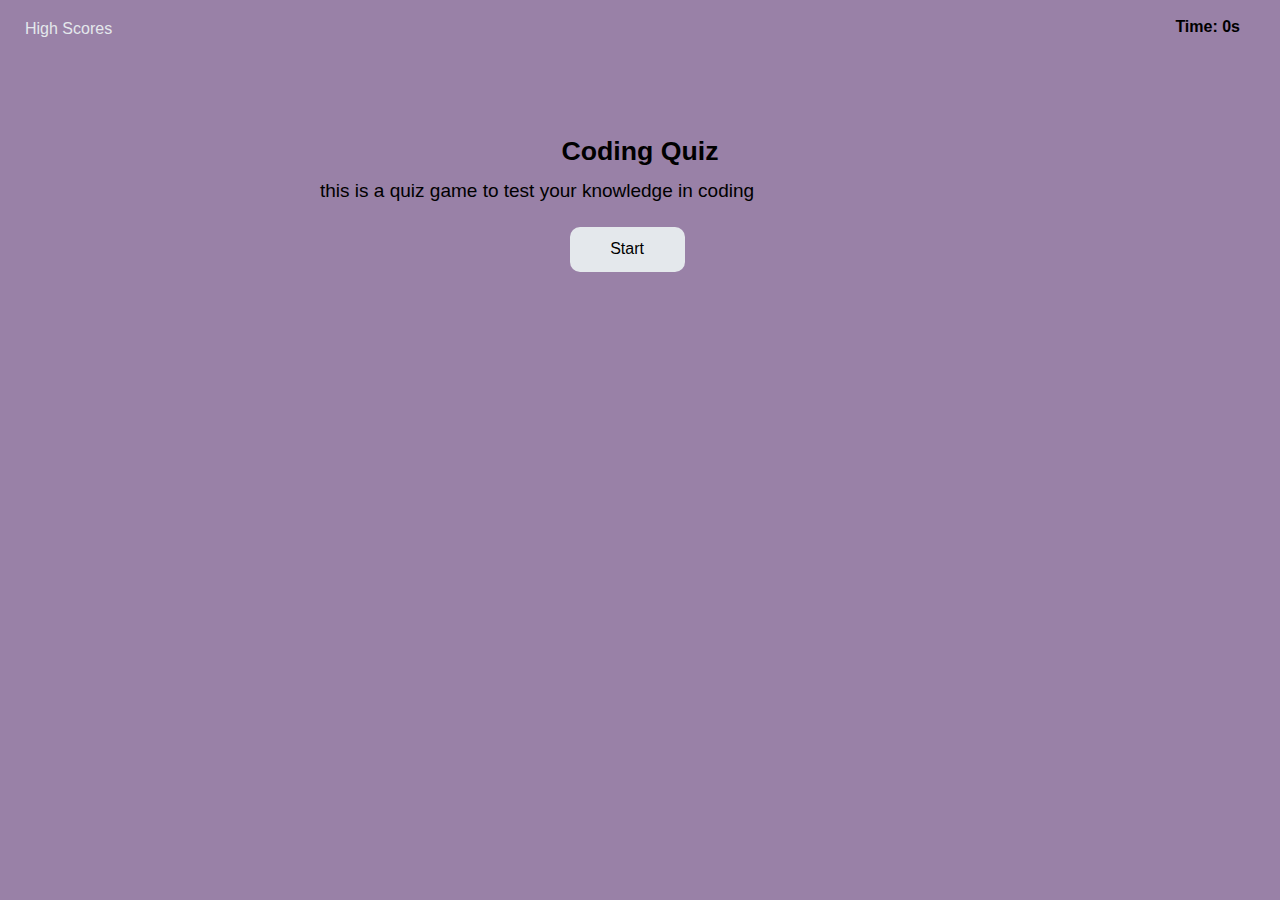
<file: index.html>
<!DOCTYPE html>
<html lang="en">
    <head>
        <meta charset="UTF-8">
        <meta name="viewport" content="width=device-width, initial-scale=1.0">
        <link rel="stylesheet" href="Assets/css/style.css">
        <title>Code Quiz Game</title>
    </head>
    <body>
         <!---Header-->
        <header>
            <div id="header">
                <a id= "score" href="highscore.html"> High Scores</a> 
                <h2 id="timer"></h2>
            </div>
        </header>
         <!---Body-->
        <main class="container">
             <!---Intro-->
            <div class="row" id= "intro">
                <h2 class="start">Coding Quiz</h2>
                <p id="rules">this is a quiz game to test your knowledge in coding </p>
                <button class="btnStart" id="startBtn" type="submit">Start</button>
            </div>
            <!--- Questions-->
            <div id= "quiz">
                <div id= "question"></div>
                    <div id= "choices">
                        <ul>
                            <li><button type="button" class="choice option-1 choice-button" id="1" onclick="checkAnswer('1')"></button></li>
                            <li><button type="button" class="choice option-2 choice-button" id="2" onclick="checkAnswer('2')"></button></li>
                            <li><button type="button" class="choice option-3 choice-button" id="3" onclick="checkAnswer('3')"></button></li>
                            <li><button type="button" class="choice option-4 choice-button" id="4" onclick="checkAnswer('4')"></button></li>
                        </ul>
                    </div>
                 <!---chose Answer--->
                <div id="answerOutput"> </div>
            </div>
             <!---Score-->
            <div id="finalScore">
                <h2 id="endMessage">End Quiz</h2>
                <div id="finalAnswer"></div>
                 <!--- initials-->
                 <form >
                    <div id="initials">
                        <label for="users" id="name">Initial Here:</label>
                        <input type="text" id="contactInfo">
                        <input type="button" id= "userInformation" class="submitBtn" onclick="location.href='highscore.html';" value="Submit" />
                    </div>
                </form>
            </div>
        </main> 
        <script src="Assets/js/script.js"></script>
    </body>
</html>
</file>
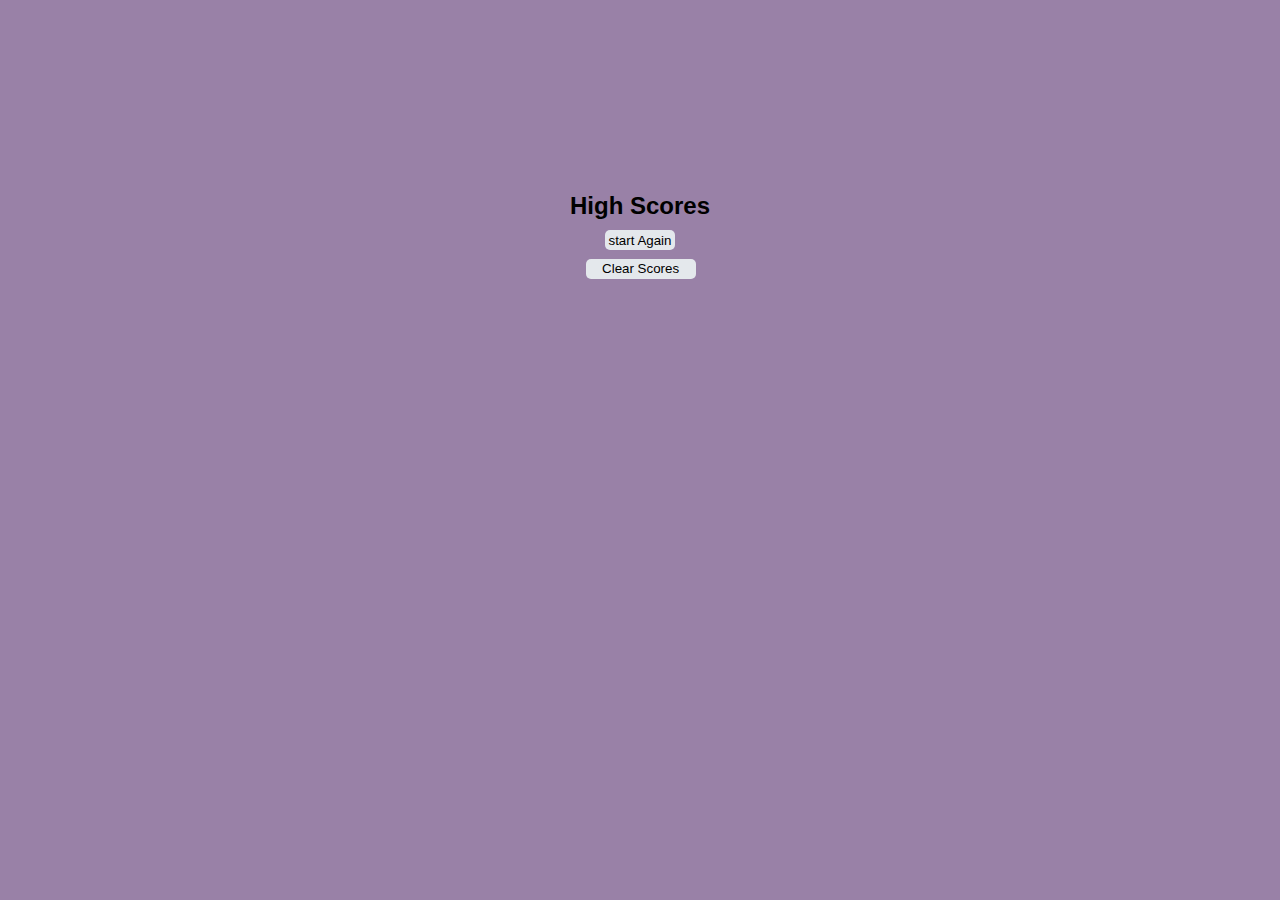
<file: highscore.html>
<!DOCTYPE html>
<html lang="en">
<head>
    <meta charset="UTF-8">
    <meta name="viewport" content="width=device-width, initial-scale=1.0">
    <link rel="stylesheet" href="Assets/css/style.css">
    <title> code Quiz Scores</title>
</head>
<body>
    <div id="highScore">
        <div class= highScoreList>
            <h2 >High Scores</h2>
        </div>
           <a href="index.html"> <button id="goBack" class="backBtn" type="submit">start Again</button></a>
        </div>
        <div class="clearBtn">
            <button id="clear" class="btn" type="submit">Clear Scores</button>
        </div>
    <script src="Assets/js/highscore.js"></script>
</body>
</html>
</file>
<file: Assets/css/style.css>
:root {
  --primary-color:rgb(228, 232, 236);
  --secondary-color: rgb(95, 16, 91);
  --tertiary-color:black;
  --main-background: rgb(153, 129, 167);
}


* {
  margin: 0px;
  padding: 0px;
  box-sizing: border-box;
  font-family: Arial, Helvetica, sans-serif;
}


#header {
  margin-top: 20px;
}

body {
  background-color:var(--main-background);

}
#score {
  text-decoration: none;
  color: var(--primary-color);
  margin-left: 25px;
}

#timer {
  text-align: right;
  margin-top: -20px;
  margin-right: 40px;
  font-size: medium;
}

.start {
  text-align: center;
  margin-top: 100px;
  font-size: 20pt;
}

#rules {
  font-size: 19px;
  display: inline-block;
  margin-left: 25%;
  margin-right: 25%;
  margin-top: 1%;
  text-align: justify;
}

.btnStart {
  padding-left: 15px;
  padding-right: 15px;
  margin-top: 25px;
  width: 115px;
  height: 45px;
  border: none;
  border-radius: 10px;
  margin-left: 44.5%;
  background-color: var(--primary-color);
  color: var(--tertiary-color);
  font-size: medium;
  outline: none;
}

.btnStart:hover {
  background-color: var(--secondary-color);
}


#quiz {
  margin: 100px;
  margin-left: 40%;
}

#question {
  font-size: 20pt;
  font-weight: bold;
  text-align: left;
  margin-right: 28%; 
}

ul {
  list-style: none;
}

.choice-button {
  border: none;
  border-radius: 5px;
  width: 160px;
  height: 30px;
  background-color: var(--primary-color);
  margin-top: 10px;
  margin-bottom: 10px;
  padding-left: 10px;
  padding-top: 2px;
  color: rgb(12, 2, 2);
  font-size:larger;
  text-align: left;
  outline: none;
}

.choice-button:hover {
  background-color: var(--secondary-color);
} 

#answerOutput {
  padding-top: 20px;
  font-style: italic;
  color: rgb(46, 13, 13);
  font-size: larger;
}


#endMessage {
  margin-top: 15%;
  font-weight: bold;
  font-size:xx-large;
  padding-bottom: 10px;
  margin-left: 40%;
}

#result {
  margin-left: 40%;
  padding-bottom: 3px;
  padding-bottom: 10px;
}

#name {
  margin-left: 40%;
  padding-top: 10px;
}

#userInfo {
  background-color: var(--primary-color);
  width: 60px;
  height: 20px;
  border: none;
  border-radius: 5px;
  color: var(--tertiary-color);
  font-size: 12px;
  outline: none;
}

#userInformation:hover {
  background-color: var(--secondary-color);
}


#highScore {
  margin-top: 15%;;
  padding-bottom: 10px;
  text-align: center;
}

#clear, #goBack {
  background-color: var(--primary-color);
  height: 20px;
  color: var(--tertiary-color);
  border: none;
  border-radius: 5px;
  outline: none;
}

#clear {
  width: 110px;
  margin-left: 45.75%;
}

#goBack {
  width: 70px;
  margin-bottom: -10px;
  margin-top: 10px;
  
}

#goBack:hover {
  background-color: var(--secondary-color);
}

#clear:hover {
  background-color: var(--secondary-color);
}
</file>
